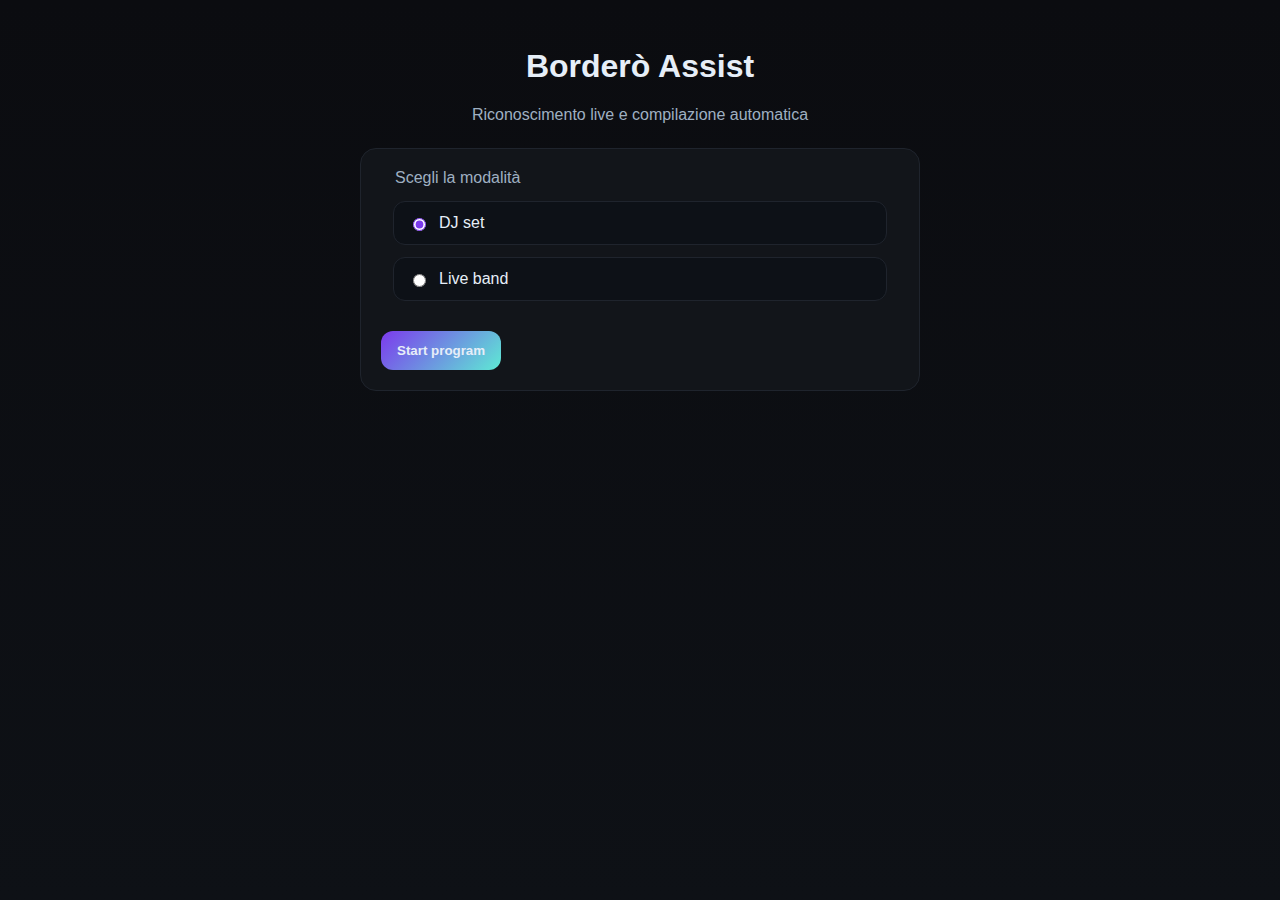
<file: actam_proj251114/index.html>
<!DOCTYPE html>
<html lang="it">
<head>
  <meta charset="utf-8" />
  <meta name="viewport" content="width=device-width,initial-scale=1" />
  <title>Borderò Assist</title>
  <link rel="stylesheet" href="style.css" />
</head>
<body>
  <main id="app">
    <!-- FACCIATA 1: WELCOME -->
    <section id="view-welcome" class="view view--active">
      <header class="hero">
        <h1 id="welcome-title">Borderò Assist</h1>
        <p class="subtitle">Riconoscimento live e compilazione automatica</p>
      </header>

      <form id="welcome-form" class="card">
        <fieldset class="mode-group">
          <legend>Scegli la modalità</legend>
          <label class="option">
            <input type="radio" name="mode" value="dj" checked />
            DJ set
          </label>

          <label class="option">
            <input type="radio" name="mode" value="band" />
            Live band
          </label>
        </fieldset>

        <button id="btn-start-program" type="submit" class="btn btn--primary">
          Start program
        </button>
      </form>
    </section>

    <!-- FACCIATA 2: SESSION -->
    <section id="view-session" class="view" hidden>
      <header class="session-head card">
        <div class="left">
          <h2>Sessione</h2>
          <div class="meta">
            Modalità: <span id="mode-badge" class="badge">DJ set</span>
            • Tempo sessione: <span id="session-timer">00:00</span>
          </div>
        </div>
        <div class="controls">
          <button id="btn-session-start" class="btn btn--primary">Start</button>
          <button id="btn-session-pause" class="btn" disabled>Pause</button>
          <button id="btn-session-stop" class="btn" disabled>Stop</button>
        </div>
      </header>

      <div class="grid">
        <section class="card now">
          <h3>Now playing</h3>
          <p id="now-title" class="now-title">
            In ascolto<span class="dots" aria-hidden="true"></span>
          </p>
          <p class="now-meta">Compositore: <span id="now-composer">—</span></p>
          <p class="now-meta">Durata brano: <span id="now-duration">00:00</span></p>
        </section>

        <section class="card">
          <h3>Log live</h3>
          <div class="log-head">
            <span>Ora</span><span>Brano</span><span>Compositore</span><span>Stato</span>
          </div>
          <div id="live-log" class="log-body"></div>
        </section>
      </div>
    </section>

    <!-- FACCIATA 3: REVIEW -->
    <section id="view-review" class="view" hidden>
      <div class="card">
        <h2>Revisione Borderò</h2>
        <div class="table">
          <div class="row head">
            <span>Compositore</span><span>Titolo</span><span>Durata</span><span>Azioni</span>
          </div>
          <div id="review-rows"></div>

          
          <template id="review-row-template">
  <div class="row">
    <span><input class="inline composer-input"></span>
    <span><input class="inline title-input"></span>
    <span class="duration-cell"></span>
    <span class="tools">
      <button class="btn btn--primary btn-small" data-action="confirm">Conferma</button>
      <button class="btn btn-small" data-action="delete">Delete</button>
    </span>
  </div>
</template>

        </div>
        <div class="actions">
          <button id="btn-generate" class="btn btn--primary" disabled>Generate</button>
        </div>
      </div>
    </section>
  </main>

  <script src="script.js" defer></script>
</body>
</html>
</file>
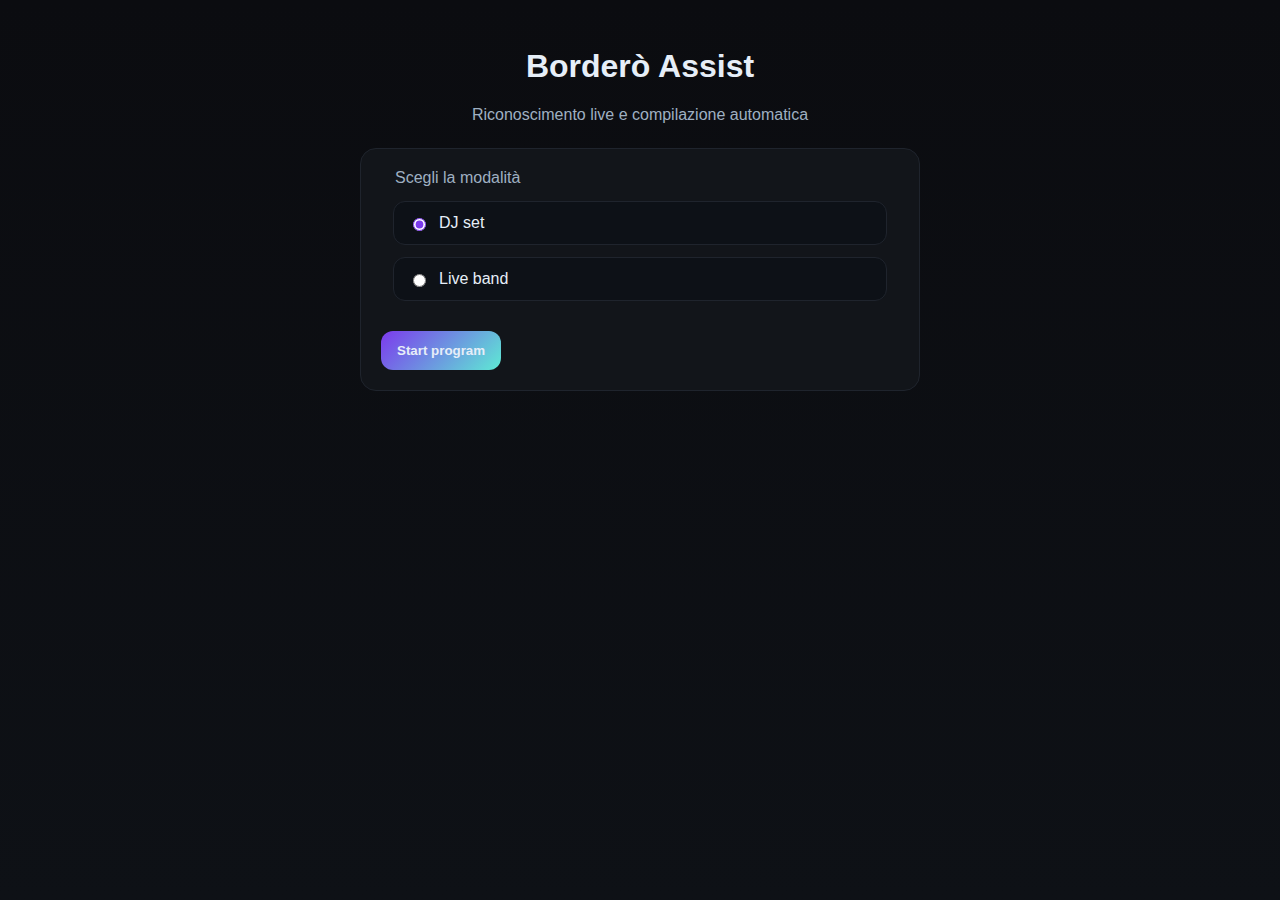
<file: Old/welcome.html>
<!-- index.html -->
<!DOCTYPE html>
<html lang="it">
<head>
  <meta charset="utf-8" /> <!-- serve a non avere errori se usi caratteri strani tipo è-->
  <meta name="sottotitolo google" content="width=device-width,initial-scale=1" />
  <title>Borderò Assist</title>
  <link rel="stylesheet" href="welcome.css" />
</head>
<body>
  <main id="app">
    <!-- FACCIATA 1: WELCOME -->
  <section id="view-welcome" class="view view--active">
  <header class="hero">
  <h1 id="welcome-title">Borderò Assist</h1>
  <p class="subtitle">Riconoscimento live e compilazione automatica</p>
  </header>

  <form id="welcome-form" class="card">
    <fieldset class="mode-group">
      <legend>Scegli la modalità</legend>
          <label class="option">
            <input type="radio" name="mode" value="dj" checked />
            <!-- checked è un attributo HTML che serve per dire a un radio button (o a una checkbox) che deve essere selezionato di default quando la pagina viene caricata.-->
            DJ set
          </label>

          <label class="option">
            <input type="radio" name="mode" value="band" />
            Live band
          </label>
        </fieldset>

        <button id="btn-start-program" type="submit" class="btn btn--primary">
          Start program
        </button>
      </form>
    </section>

    <!-- FACCIATA 2 e 3 saranno altre <section> nascoste -->
    <section id="view-session" class="view" hidden></section>
    <section id="view-review"  class="view" hidden></section>
  </main>
<!-- Con defer:
Il browser fa così:
1️ scarica il file JS in parallelo (mentre continua a leggere l’HTML);
2️ aspetta che tutta la pagina sia pronta;
3️ poi esegue lo script.-->
  <script src="welcome.js" defer></script>
</body>
</html>
</file>
<file: actam_proj251114/style.css>
/* styles.css */
:root {
  --bg: #0b0c10; --panel: #12151a; --text: #e6eef8; --muted:#9fb0c2;
  --border:#1f242d; --primary:#7c3aed; /*-- è una variabile personalizzata, cioè un modo per salvare un valore e riutilizzarlo più volte.
*/
}

* { box-sizing: border-box; }
html, body { height: 100%; }
/*applica la regola a tutto il tag <body>, cioè al corpo intero della pagina.*/
body {
  margin: 0; font-family:  "Arial";
  background: linear-gradient(180deg,#0b0c10,#0e1116);
  color: var(--text); /*le imposto tutte bianche poi correggo*/
}

main { max-width: 960px; margin: 0 auto; padding: 24px; }

.view { display: block; } 
.view[hidden] { display: none; }/*se c'è hidden, non mortarlo in display, se non c'è mostra il blocco*/

.hero { text-align: center; margin: 24px 0; }
.subtitle { color: var(--muted); }

.card {
  background: var(--panel);
  border: 1px solid var(--border);
  border-radius: 16px;
  padding: 20px;
  max-width: 560px;
  margin: 0 auto;
}

.mode-group { display: grid; gap: 12px; border: 0; margin: 0 0 20px; }
.mode-group legend { margin-bottom: 8px; color: var(--muted); }

.option {
  display: flex; align-items: center; gap: 10px;
  padding: 12px 14px; border: 1px solid var(--border);
  border-radius: 12px; background: #0d1117; cursor: pointer;
}
.option input { accent-color: var(--primary); }

.btn {
  appearance: none; border: 1px solid var(--border);
  border-radius: 12px; padding: 12px 16px; font-weight: 600;
  color: var(--text); background: #1a1f27; cursor: pointer;
}
.btn--primary {
  border: none; background: linear-gradient(135deg,#7c3aed,#5eead4);
}
.btn:disabled { opacity: .6; cursor: not-allowed; }







.session-head { display:flex; align-items:center; justify-content:space-between; margin-bottom:16px; }
.session-head .meta { color: var(--muted); margin-top: 4px; }
.badge { display:inline-block; padding:2px 8px; border:1px solid var(--border); border-radius:999px; font-size:.9rem; }

.grid { display:grid; grid-template-columns: 1fr 2fr; gap:16px; }
@media (max-width: 900px){ .grid { grid-template-columns: 1fr; } }

.now-title { font-size:1.2rem; font-weight:700; }
.now-meta { color: var(--muted); margin: 4px 0; }

/* trapuntini animati (… che scorrono) */
.dots::after {
  content: "…";
  animation: dots 1.2s steps(4,end) infinite;
  display:inline-block;
  width: 1.2em; overflow:hidden;
}
@keyframes dots {
  0%   { width: .3em; }
  33%  { width: .6em; }
  66%  { width: .9em; }
  100% { width: 1.2em; }
}

/* log live */
.log-head, .row.head {
  display:grid; grid-template-columns: 110px 1fr 1fr 100px; gap:8px;
  color: var(--muted); border-bottom:1px solid var(--border); padding-bottom:6px; margin-bottom:6px;
}
.log-body { display:flex; flex-direction:column; gap:6px; max-height: 340px; overflow:auto; }
.log-row { display:grid; grid-template-columns: 110px 1fr 1fr 100px; gap:8px; font-size:.95rem; }
.log-row .status-ok { color:#22c55e; }
.log-row .status-same { color:#9fb0c2; }
.log-row .status-new { color:#eab308; }

/* tabella review */
.table { margin-top: 12px; }
.row { display:grid; grid-template-columns: 1fr 1.4fr 120px 180px; gap:8px; align-items:center; padding:8px 0; border-bottom:1px solid var(--border); }
.row .tools { display:flex; gap:8px; }
.actions { margin-top: 14px; display:flex; justify-content:flex-end; }

input.inline {
  width:100%; background:#0d1117; color:var(--text); border:1px solid var(--border); border-radius:8px; padding:6px 8px;
}
</file>
<file: Old/welcome.css>
/* styles.css */
:root {
  --bg: #0b0c10; --panel: #12151a; --text: #e6eef8; --muted:#9fb0c2;
  --border:#1f242d; --primary:#7c3aed; /*-- è una variabile personalizzata, cioè un modo per salvare un valore e riutilizzarlo più volte.
*/
}

* { box-sizing: border-box; }
html, body { height: 100%; }
/*applica la regola a tutto il tag <body>, cioè al corpo intero della pagina.*/
body {
  margin: 0; font-family:  "Arial";
  background: linear-gradient(180deg,#0b0c10,#0e1116);
  color: var(--text); /*le imposto tutte bianche poi correggo*/
}

main { max-width: 960px; margin: 0 auto; padding: 24px; }

.view { display: block; } 
.view[hidden] { display: none; }/*se c'è hidden, non mortarlo in display, se non c'è mostra il blocco*/

.hero { text-align: center; margin: 24px 0; }
.subtitle { color: var(--muted); }

.card {
  background: var(--panel);
  border: 1px solid var(--border);
  border-radius: 16px;
  padding: 20px;
  max-width: 560px;
  margin: 0 auto;
}

.mode-group { display: grid; gap: 12px; border: 0; margin: 0 0 20px; }
.mode-group legend { margin-bottom: 8px; color: var(--muted); }

.option {
  display: flex; align-items: center; gap: 10px;
  padding: 12px 14px; border: 1px solid var(--border);
  border-radius: 12px; background: #0d1117; cursor: pointer;
}
.option input { accent-color: var(--primary); }

.btn {
  appearance: none; border: 1px solid var(--border);
  border-radius: 12px; padding: 12px 16px; font-weight: 600;
  color: var(--text); background: #1a1f27; cursor: pointer;
}
.btn--primary {
  border: none; background: linear-gradient(135deg,#7c3aed,#5eead4);
}
.btn:disabled { opacity: .6; cursor: not-allowed; }
</file>
